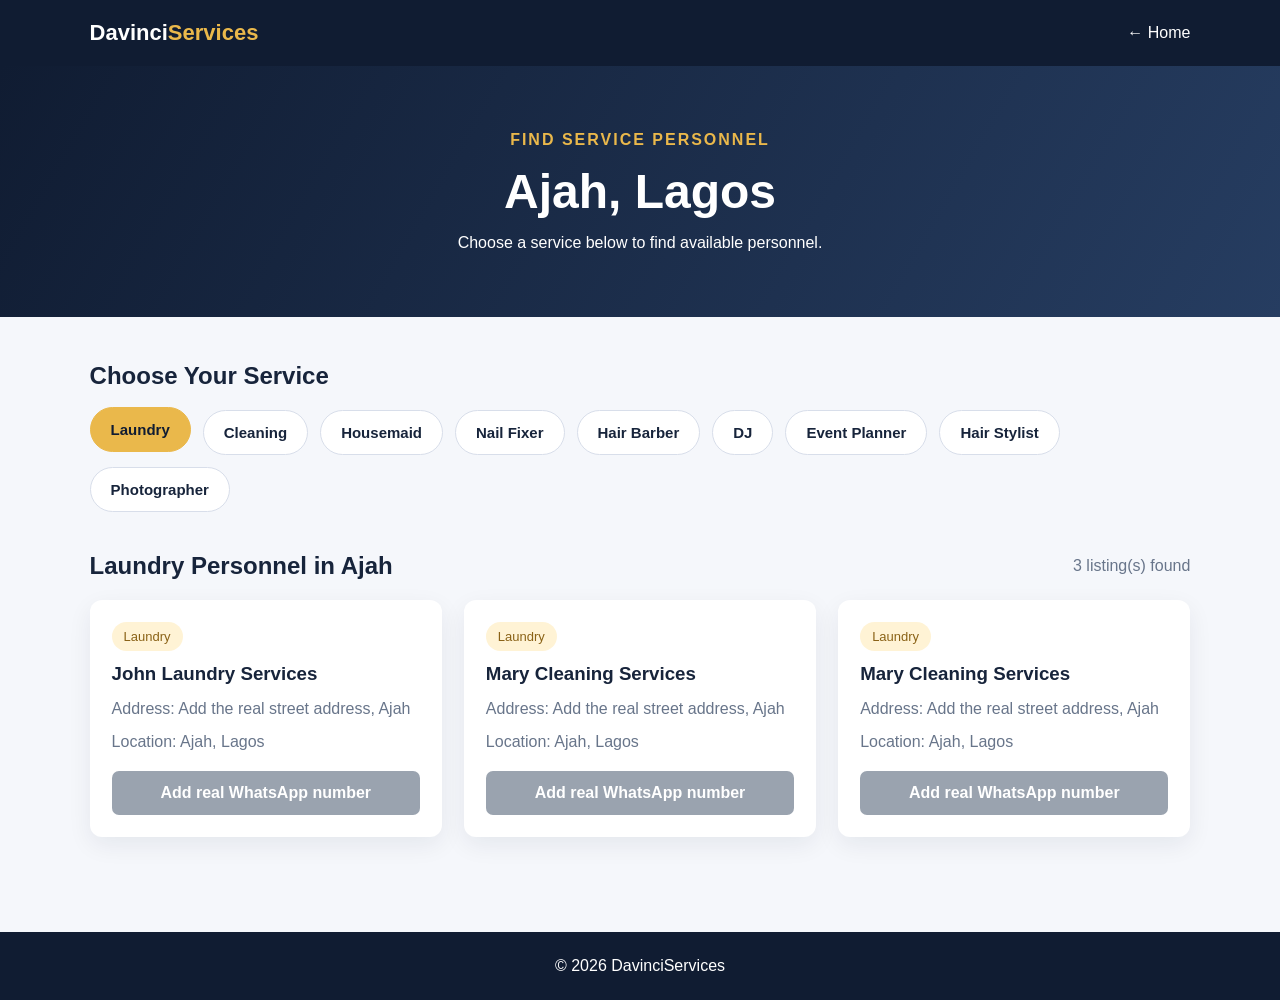
<file: location.html>
<!DOCTYPE html>
<html lang="en">

<head>
    <meta charset="UTF-8">
    <meta name="viewport" content="width=device-width, initial-scale=1.0">
    <title>DavinciServices Personnel</title>
    <link rel="stylesheet" href="location.css">
</head>

<body>

    <header>
        <a href="index.html" class="logo">Davinci<span>Services</span></a>
        <a href="index.html" class="back">← Home</a>
    </header>

    <section class="city-hero">
        <p>FIND SERVICE PERSONNEL</p>
        <h1 id="cityTitle">Lagos Location</h1>
        <p>Choose a service below to find available personnel.</p>
    </section>

    <main>
        <h2>Choose Your Service</h2>

        <div class="service-tags" id="serviceTags">
            <button data-service="Laundry">Laundry</button>
            <button data-service="Cleaning">Cleaning</button>
            <button data-service="Housemaid">Housemaid</button>
            <button data-service="Nail Fixer">Nail Fixer</button>
            <button data-service="Hair Barber">Hair Barber</button>
            <button data-service="DJ">DJ</button>
            <button data-service="Event Planner">Event Planner</button>
            <button data-service="Hair Stylist">Hair Stylist</button>
            <button data-service="Photographer">Photographer</button>
        </div>

        <div class="results-heading">
            <h2 id="resultsTitle">Available Personnel</h2>
            <p id="resultsCount"></p>
        </div>

        <div id="personnelGrid" class="personnel-grid"></div>
    </main>

    <footer>
        © 2026 DavinciServices
    </footer>

    <script src="location.js"></script>
</body>

</html>
</file>
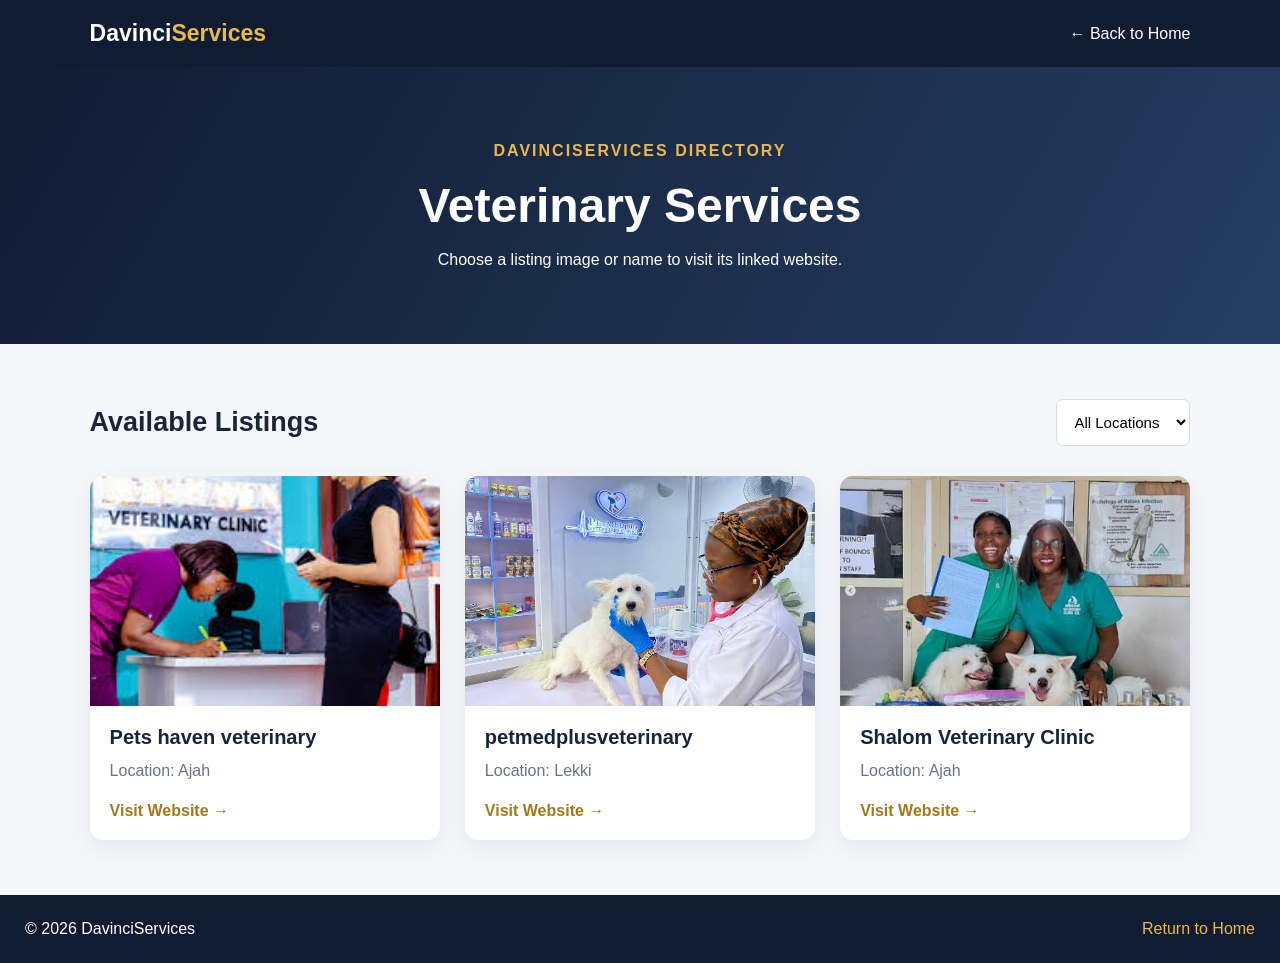
<file: providers.html>
<!DOCTYPE html>
<html lang="en">

<head>
    <meta charset="UTF-8">
    <meta name="viewport" content="width=device-width, initial-scale=1.0">
    <title>DavinciServices Directory</title>
    <link rel="stylesheet" href="providers.css">
</head>

<body>

    <header class="directory-header">
        <a href="index.html" class="logo">Davinci<span>Services</span></a>
        <a href="index.html" class="back-link">← Back to Home</a>
    </header>

    <section class="directory-hero">
        <p>DAVINCISERVICES DIRECTORY</p>
        <h1 id="pageTitle">Explore Our Listings</h1>
        <p>Choose a listing image or name to visit its linked website.</p>
    </section>

    <main class="directory-main">
        <div class="directory-top">
            <h2>Available Listings</h2>

            <select id="locationFilter">
                <option value="all">All Locations</option>
                <option value="Ajah">Ajah</option>
                <option value="Sangotedo">Sangotedo</option>
                <option value="Surulere">Surulere</option>
                <option value="Bogije">Bogije</option>
                <option value="Apapa">Apapa</option>
                <option value="Ikeja">Ikeja</option>
                <option value="Lekki">Lekki</option>
                <option value="Festac Town">Festac Town</option>
                <option value="Ojo">Ojo</option>
                <option value="Maryland">Maryland</option>
            </select>
        </div>

        <div id="listingGrid" class="listing-grid"></div>
    </main>

    <footer class="directory-footer">
        <p>© 2026 DavinciServices</p>
        <a href="index.html">Return to Home</a>
    </footer>

    <script src="providers.js"></script>
</body>

</html>
</file>
<file: location.css>
* {
    margin: 0;
    padding: 0;
    box-sizing: border-box;
}

body {
    font-family: Arial, sans-serif;
    background: #f5f7fb;
    color: #17243b;
}

header {
    background: #101c32;
    color: white;
    padding: 20px 7%;
    display: flex;
    justify-content: space-between;
    align-items: center;
}

.logo {
    color: white;
    font-size: 22px;
    font-weight: bold;
    text-decoration: none;
}

.logo span {
    color: #eab84b;
}

.back {
    color: white;
    text-decoration: none;
}

.city-hero {
    background: linear-gradient(120deg, #101c32, #263d61);
    color: white;
    text-align: center;
    padding: 65px 20px;
}

.city-hero p:first-child {
    color: #eab84b;
    letter-spacing: 2px;
    font-weight: bold;
}

.city-hero h1 {
    font-size: clamp(32px, 5vw, 48px);
    margin: 15px 0;
}

main {
    padding: 45px 7%;
}

main>h2 {
    margin-bottom: 20px;
}

.service-tags {
    display: flex;
    flex-wrap: wrap;
    gap: 12px;
    margin-bottom: 40px;
}

.service-tags button {
    border: 1px solid #d8deea;
    background: white;
    color: #17243b;
    border-radius: 30px;
    padding: 13px 20px;
    font-size: 15px;
    font-weight: bold;
    cursor: pointer;
    transition: .3s;
}

.service-tags button:hover,
.service-tags button.active {
    background: #eab84b;
    border-color: #eab84b;
    color: #101c32;
    transform: translateY(-3px);
}

.results-heading {
    display: flex;
    justify-content: space-between;
    gap: 15px;
    align-items: center;
    margin-bottom: 20px;
}

.results-heading p {
    color: #68758a;
}

.personnel-grid {
    display: grid;
    grid-template-columns: repeat(3, 1fr);
    gap: 22px;
}

.person-card {
    background: white;
    border-radius: 12px;
    padding: 22px;
    box-shadow: 0 8px 25px #14213a12;
    transition: .3s;
}

.person-card:hover {
    transform: translateY(-6px);
}

.person-card h3 {
    margin-bottom: 12px;
}

.person-card p {
    color: #68758a;
    margin: 9px 0;
    line-height: 1.5;
}

.person-service {
    display: inline-block;
    background: #fff3d5;
    color: #8a6216;
    padding: 7px 12px;
    border-radius: 20px;
    font-size: 13px;
    margin-bottom: 12px;
}

.whatsapp-link {
    display: block;
    background: #167b48;
    color: white;
    padding: 13px;
    border-radius: 7px;
    text-align: center;
    text-decoration: none;
    margin-top: 17px;
    font-weight: bold;
}

.whatsapp-link.disabled {
    background: #9aa3af;
    pointer-events: none;
}

.empty-message {
    grid-column: 1 / -1;
    background: white;
    padding: 30px;
    text-align: center;
    border-radius: 10px;
    color: #68758a;
    line-height: 1.7;
}

footer {
    background: #101c32;
    color: white;
    padding: 25px;
    text-align: center;
    margin-top: 50px;
}

@media(max-width: 850px) {
    .personnel-grid {
        grid-template-columns: repeat(2, 1fr);
    }
}

@media(max-width: 600px) {
    main {
        padding: 35px 5%;
    }

    .personnel-grid {
        grid-template-columns: 1fr;
    }

    .results-heading {
        align-items: flex-start;
        flex-direction: column;
    }

    .service-tags button {
        padding: 11px 15px;
    }
}
</file>
<file: providers.css>
* {
    margin: 0;
    padding: 0;
    box-sizing: border-box;
}

body {
    font-family: Arial, sans-serif;
    background: #f5f7fb;
    color: #17243b;
}

a {
    text-decoration: none;
}

.directory-header {
    background: #101c32;
    color: white;
    padding: 20px 7%;
    display: flex;
    justify-content: space-between;
    align-items: center;
}

.logo {
    font-size: 23px;
    font-weight: bold;
    color: white;
}

.logo span {
    color: #eab84b;
}

.back-link {
    color: white;
}

.directory-hero {
    background: linear-gradient(120deg, #101c32, #263d61);
    color: white;
    padding: 75px 7%;
    text-align: center;
}

.directory-hero p:first-child {
    color: #eab84b;
    letter-spacing: 2px;
    font-weight: bold;
}

.directory-hero h1 {
    font-size: clamp(32px, 5vw, 48px);
    margin: 18px 0;
}

.directory-main {
    padding: 55px 7%;
}

.directory-top {
    display: flex;
    justify-content: space-between;
    align-items: center;
    gap: 20px;
    margin-bottom: 30px;
}

.directory-top h2 {
    font-size: 27px;
}

.directory-top select {
    padding: 13px;
    border: 1px solid #d5dce8;
    border-radius: 7px;
    background: white;
    font-size: 15px;
}

.listing-grid {
    display: grid;
    grid-template-columns: repeat(3, 1fr);
    gap: 25px;
}

.listing-card {
    display: block;
    background: white;
    color: #17243b;
    border-radius: 13px;
    overflow: hidden;
    box-shadow: 0 8px 25px #14213a12;
    transition: transform .3s, box-shadow .3s;
}

.listing-card:hover {
    transform: translateY(-8px);
    box-shadow: 0 15px 30px #14213a20;
}

.listing-card img {
    display: block;
    width: 100%;
    height: 230px;
    object-fit: cover;
    background: #e3e7ed;
}

.listing-info {
    padding: 20px;
}

.listing-info h3 {
    font-size: 20px;
    margin-bottom: 10px;
}

.listing-info p {
    color: #697386;
    margin: 7px 0;
    line-height: 1.5;
}

.open-label {
    display: inline-block;
    margin-top: 12px;
    color: #a77817;
    font-weight: bold;
}

.demo-notice {
    margin-top: 35px;
    text-align: center;
    color: #657086;
    line-height: 1.6;
}

.empty-message {
    grid-column: 1 / -1;
    text-align: center;
    padding: 40px;
    background: white;
    border-radius: 10px;
}

.directory-footer {
    background: #101c32;
    color: white;
    padding: 25px;
    display: flex;
    justify-content: space-between;
    gap: 15px;
}

.directory-footer a {
    color: #eab84b;
}

@media(max-width: 850px) {
    .listing-grid {
        grid-template-columns: repeat(2, 1fr);
    }
}

@media(max-width: 600px) {
    .directory-header {
        padding: 18px 5%;
    }

    .directory-main {
        padding: 35px 5%;
    }

    .directory-top {
        align-items: stretch;
        flex-direction: column;
    }

    .listing-grid {
        grid-template-columns: 1fr;
    }

    .listing-card img {
        height: 240px;
    }

    .directory-footer {
        flex-direction: column;
        text-align: center;
    }
}
</file>
